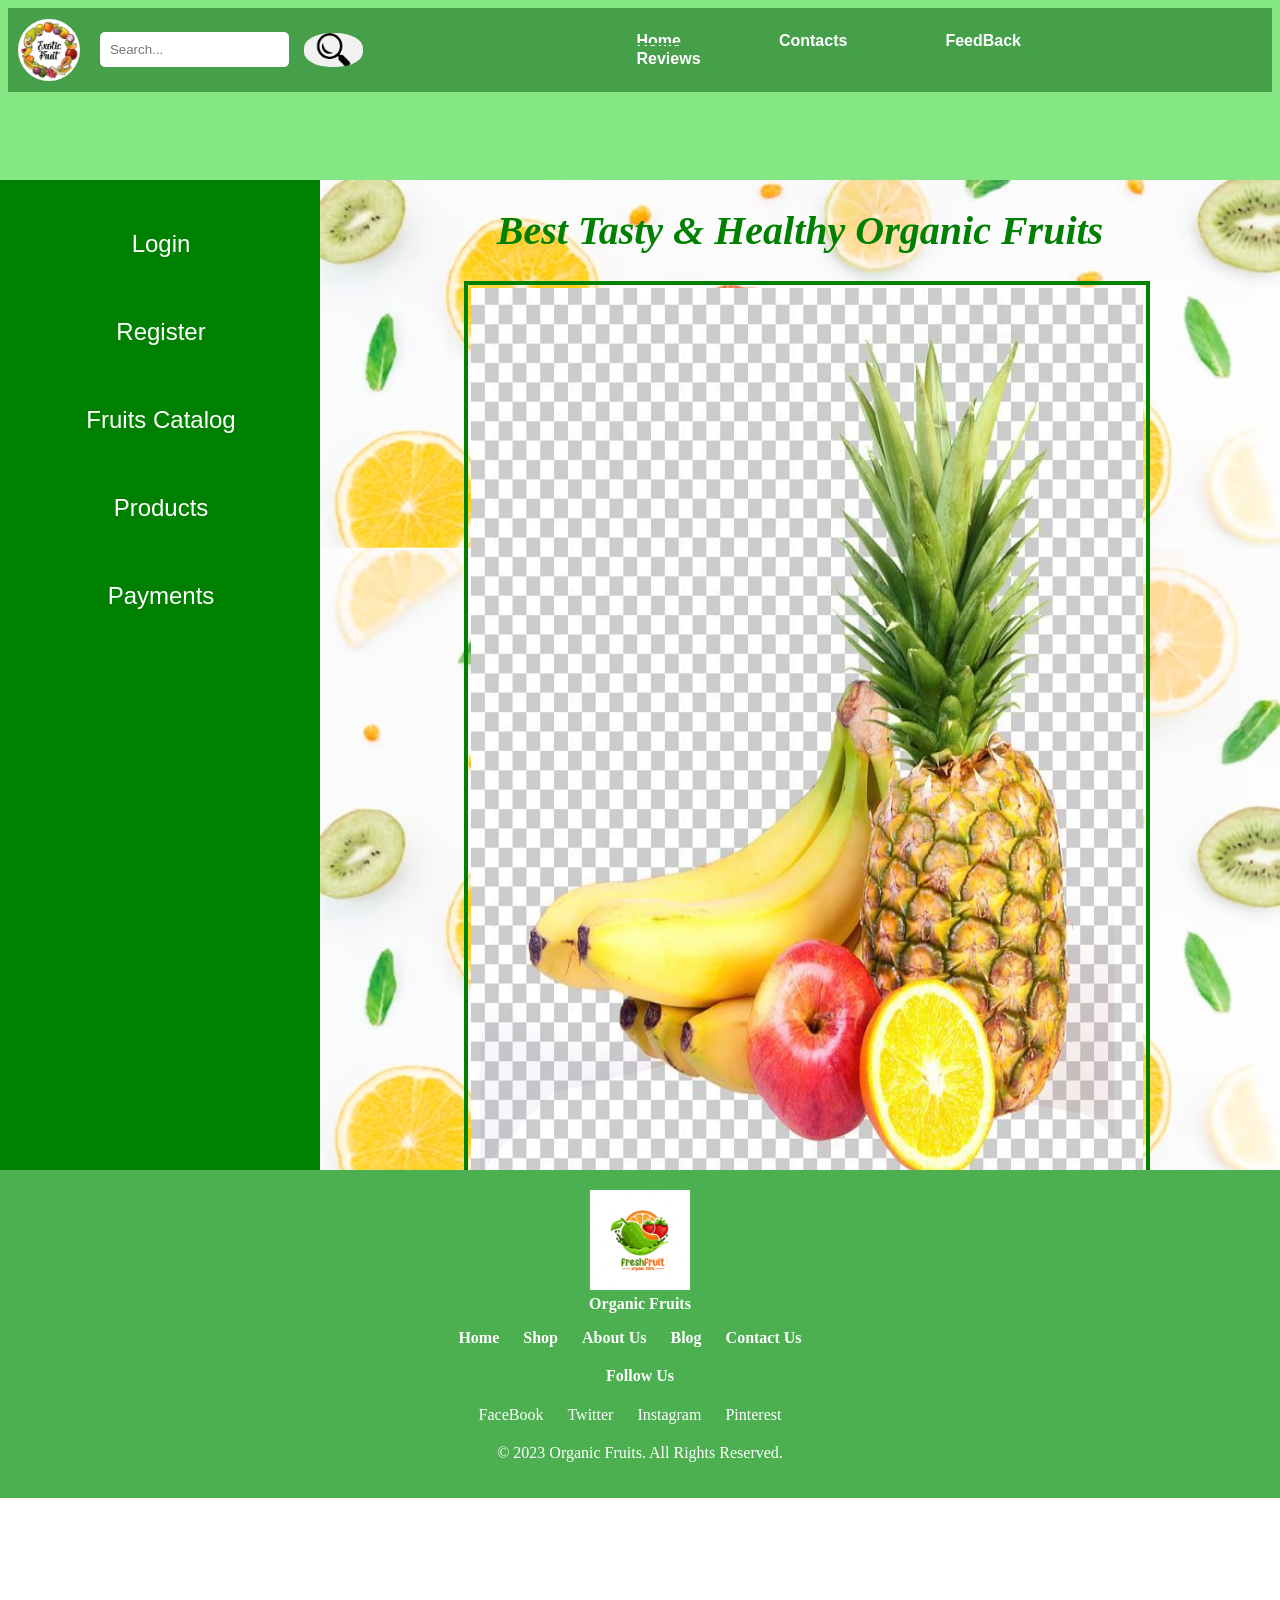
<file: Ex9/index.html>
<!DOCTYPE html>
<html lang="en">
<head>
    <title>Document</title>
    <style>
        body {
            margin: 0;
            padding: 0;
            overflow-y: scroll;
            margin-bottom: 0%;
        }

        .header-container {
            position: fixed;
            top: 0;
            left: 0;
            width: 100%;
            height: 20%; 
            background-color: rgb(132, 231, 132);
            z-index: 1000; 
        }

        .menu-container {
            position: absolute;
            top: 20%; 
            left: 0;
            width: 25%;
            bottom: 0;
            height: 130%;
            background-color: lightblue;
        }

        .content-container {
            position: absolute;
            top: 20%;
            left: 25%;
            width: 75%;
            height: 130%;
            background-color: lightgreen;
            overflow-y: hidden;
        }

        .footer-container {
            position: absolute;
            z-index: 1000;
            top:130%;
            width:100%;
            height: 55%; 
            padding: -1px;;
        }

        iframe {
            border: none;
            width: 100%;
            height: 100%;
        }
    </style>
</head>
<body>
    <!-- Header container -->
    <div class="header-container">
        <iframe src="top.html" name="header" height="100%" width="100%"></iframe>
    </div>

    <!-- Menu container -->
    <div class="menu-container">
        <iframe src="left.html" name="menu" width="100%" height="100%"></iframe>
    </div>

    <!-- Content container -->
    <div class="content-container">
        <iframe src="home_1.html" name="contents" width="100%" height="100%"></iframe>
    </div>

    <!-- Footer container -->
    <div class="footer-container">
        <iframe src="footer.html" name="footer" width="100%" height="100%"></iframe>
    </div>
</body>
</html>
</file>
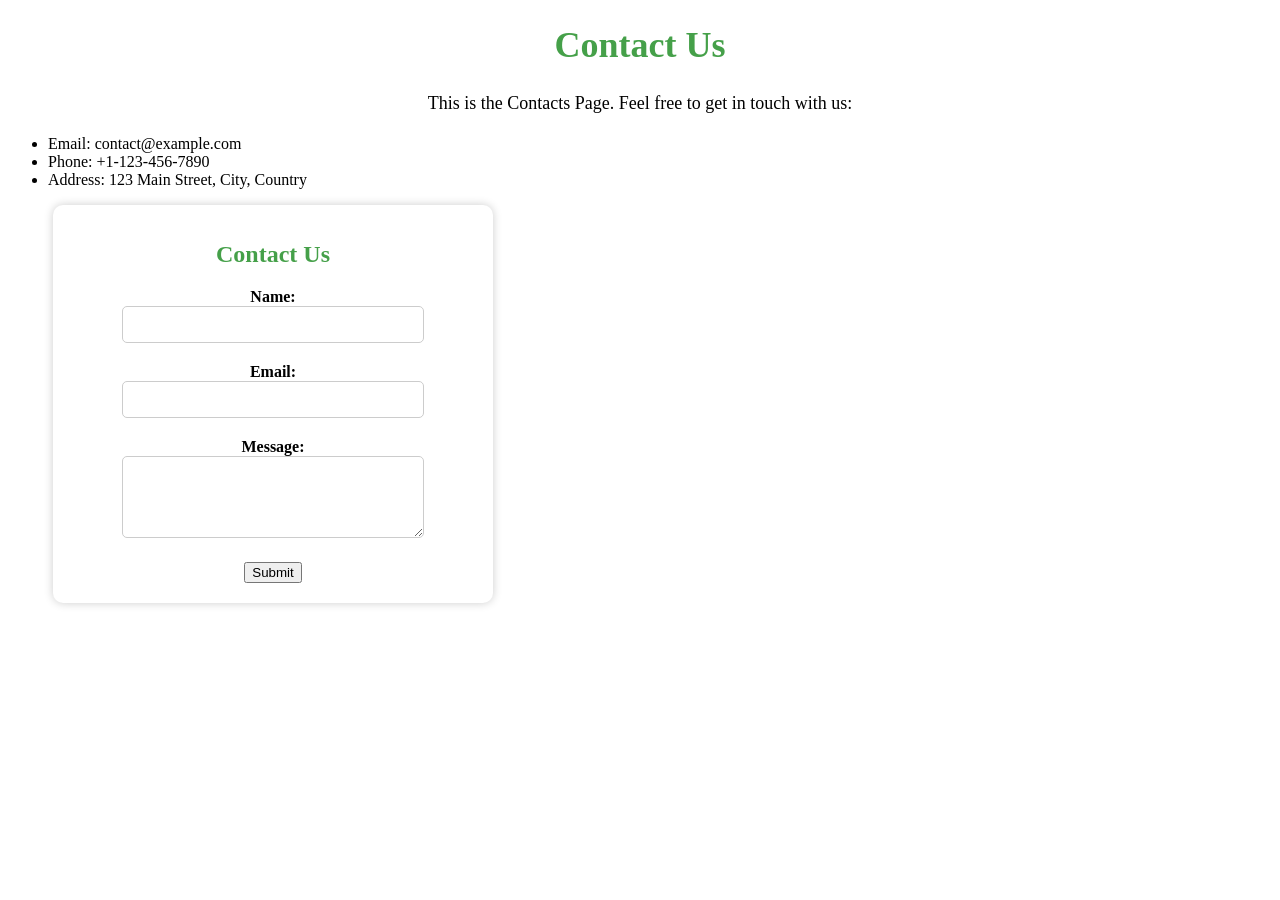
<file: Ex9/contacts.html>
<!DOCTYPE html>
<html lang="en">
<head>
    <meta charset="UTF-8">
    <meta name="viewport" content="width=device-width, initial-scale=1.0">
    <title>Contacts Page</title>
    <style>
        /* Style the heading */
        h1 {
            color: #45a049; /* Text color */
            font-size: 36px; /* Font size */
            text-align: center;
        }

        /* Style the paragraph */
        p {
            font-size: 18px; /* Font size */
            line-height: 1.5; /* Line height for readability */
            text-align: center;
        }

        /* Add animation to the paragraph */
        p {
            animation-name: text-fade;
            animation-duration: 2s;
            animation-timing-function: ease-in-out;
            animation-iteration-count: infinite;
        }

        /* Define the animation keyframes */
        @keyframes text-fade {
            0% {
                opacity: 0.2;
            }
            50% {
                opacity: 1;
            }
            100% {
                opacity: 0.2;
            }
        }
       
        .contact-container {
            background-color: #fff;
            border-radius: 10px;
            box-shadow: 0px 0px 10px rgba(0, 0, 0, 0.2);
            padding: 20px;
            max-width: 400px;
            width: 50%;
            animation: slide-up 0.5s ease;
            text-align: center;
            margin-left: 45px;
        }
        .contact-header {
            text-align: center;
            margin-bottom: 20px;
        }

        .contact-header h1 {
            font-size: 24px;
            margin-bottom: 10px;
        }

        @keyframes slide-up {
            0% {
                transform: translateY(100px);
                opacity: 0;
            }
            100% {
                transform: translateY(0);
                opacity: 1;
            }
        }

      
        .form-group {
            margin-bottom: 20px;
        }

        label {
            display: block;
            font-weight: bold;
        }

        input[type="text"],
        input[type="email"],
        textarea {
            width: 70%;
            padding: 10px;
            border: 1px solid #ccc;
            border-radius: 5px;
        }
    </style>
     <script>
    function validate(){
        const contactForm = document.getElementById("contactform");
        const name = document.getElementById("name").value;
        const email = document.getElementById("email").value;
        const message = document.getElementById("message").value;
        if(name=="" || email==""|| message==""){
            alert("Please fill in all the fields");
        }
        else{
    //     alert("Thank you for contacting us!");
    //  // Clear the form
    //     contactForm.reset();
        }
    }
    </script>
</head>
<body>
    <h1>Contact Us</h1>
    <p>This is the Contacts Page. Feel free to get in touch with us:</p>
    <ul>
        <li>Email: contact@example.com</li>
        <li>Phone: +1-123-456-7890</li>
        <li>Address: 123 Main Street, City, Country</li>
    </ul>
    <div class="contact-container">
        <div class="contact-header">
            <h1>Contact Us</h1>
        </div>
        <form id="contactForm" onsubmit="validate()" method="get" action="cookie1">
            <div class="form-group">
                <label for="name">Name:</label>
                <input type="text" id="name" name="name" required>
            </div>
            <div class="form-group">
                <label for="email">Email:</label>
                <input type="email" id="email" name="email" required>
            </div>
            <div class="form-group">
                <label for="message">Message:</label>
                <textarea id="message" name="message" rows="4" required></textarea>
            </div>
            <button type="submit" class="btn-submit">Submit</button>
        </form>
        
    </div>
</body>
</html>
</file>
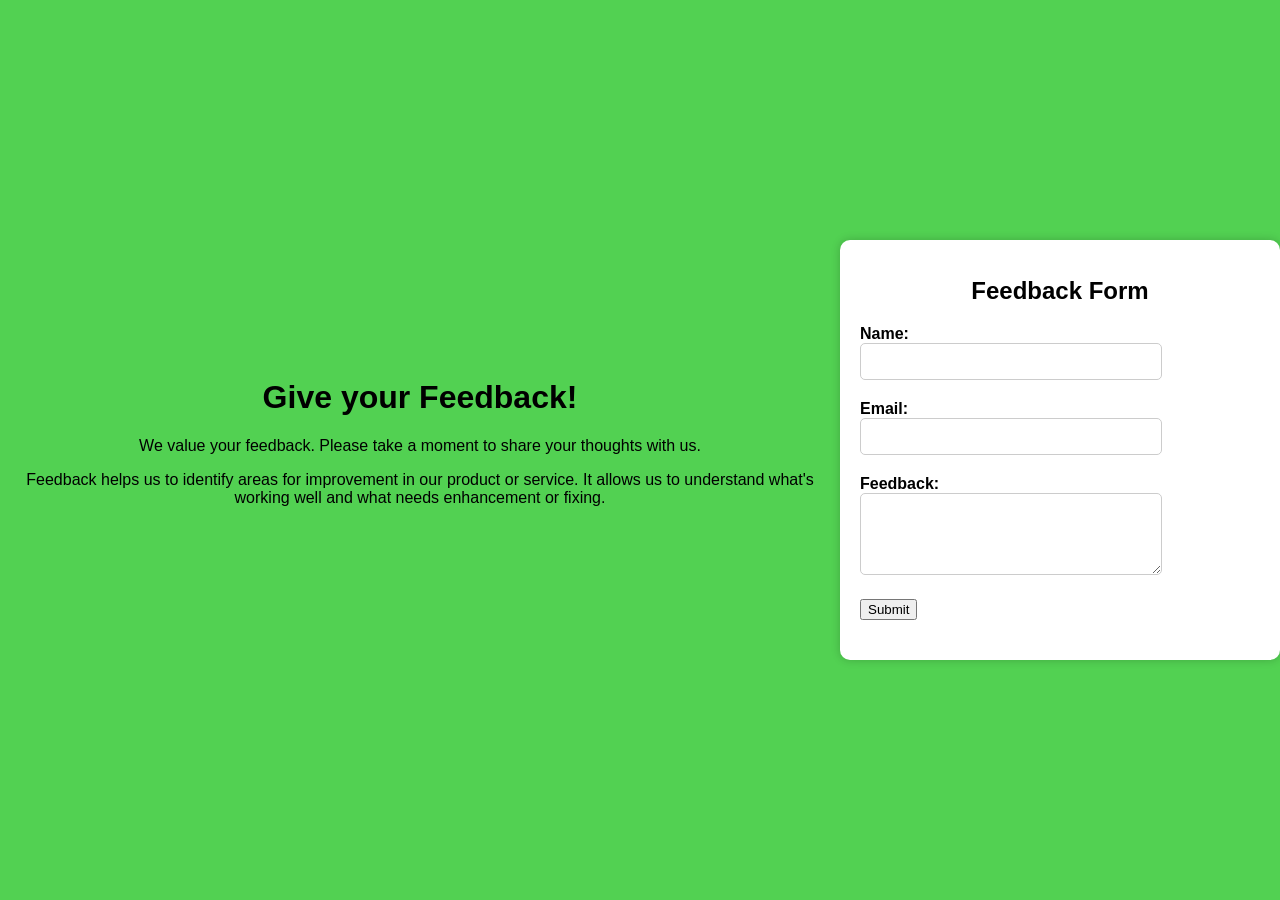
<file: Ex9/feedback.html>
<!DOCTYPE html>
<html lang="en">
<head>
    <meta charset="UTF-8">
    <meta name="viewport" content="width=device-width, initial-scale=1.0">
    <title>Feedback Form</title>
    <style>
        /* Styling for the feedback form container */
        body {
            background-color:rgb(82, 209, 82);
            font-family: Arial, sans-serif;
            display: flex;
            align-items: center;
            justify-content: center;
            height: 100vh;
            margin: 0;
        }

        .feedback-container {
            background-color: #fff;
            border-radius: 10px;
            box-shadow: 0px 0px 10px rgba(0, 0, 0, 0.2);
            padding: 20px;
            max-width: 400px;
            width: 50%;
            animation: slide-up 0.5s ease;
        }

        @keyframes slide-up {
            0% {
                transform: translateY(100px);
                opacity: 0;
            }
            100% {
                transform: translateY(0);
                opacity: 1;
            }
        }

        /* Styling for the header */
        .feedback-header {
            text-align: center;
            margin-bottom: 20px;
        }

        .feedback-header h1 {
            font-size: 24px;
            margin-bottom: 10px;
        }

        /* Styling for the paragraph */
        .feedback-description {
            text-align: center;
            margin-bottom: 20px;
            font-family:'Segoe UI', Tahoma, Geneva, Verdana, sans-serif;
        }

        /* Styling for the form elements */
        .form-group {
            margin-bottom: 20px;
        }

        label {
            display: block;
            font-weight: bold;
        }

        input[type="text"],
        input[type="email"],
        textarea {
            width: 70%;
            padding: 10px;
            border: 1px solid #ccc;
            border-radius: 5px;
        }

        #confirmation-message {
            background-color: #4CAF50;
            color: #fff;
            border-radius: 5px;
            padding: 10px;
            text-align: center;
            display: none;
            margin-top: 20px;
        }
        .feedback-description p {
            opacity: 0; 
            animation: fade-in 1s ease-in-out forwards; 
        }

        @keyframes fade-in {
            0% {
                opacity: 0;
            }
            100% {
                opacity: 1;
            }
        }
    </style>
</head>
<body>
    <div class="feedback-description">
        <h1>Give your Feedback!</h1>
        <p>We value your feedback. Please take a moment to share your thoughts with us.</p>
        <p>Feedback helps us to identify areas for improvement in our product or service. It allows us to understand what's working well and what needs enhancement or fixing.</p>
    </div>
    <div class="feedback-container">
        <div class="feedback-header">
            <h1>Feedback Form</h1>
        </div>
        
        <form id="feedback-form">
            <div class="form-group">
                <label for="name">Name:</label>
                <input type="text" id="name" name="name" required>
            </div>

            <div class="form-group">
                <label for="email">Email:</label>
                <input type="email" id="email" name="email" required>
            </div>

            <div class="form-group">
                <label for="feedback">Feedback:</label>
                <textarea id="feedback" name="feedback" rows="4" required></textarea>
            </div>

            <div class="form-group">
                <button type="submit">Submit</button>
            </div>
        </form>

        <div id="confirmation-message">
            <p>Thank you for your feedback! We appreciate your input.</p>
        </div>
    </div>

    <script>
        const feedbackForm = document.getElementById("feedback-form");
        const confirmationMessage = document.getElementById("confirmation-message");

        feedbackForm.addEventListener("submit", function(event) {
            event.preventDefault(); // Prevent the default form submission

           
            const name = document.getElementById("name").value;
            const email = document.getElementById("email").value;
            const userFeedback = document.getElementById("feedback").value;
          
            confirmationMessage.style.display = "block";
            feedbackForm.style.display = "none";
        });
    </script>
</body>
</html>
</file>
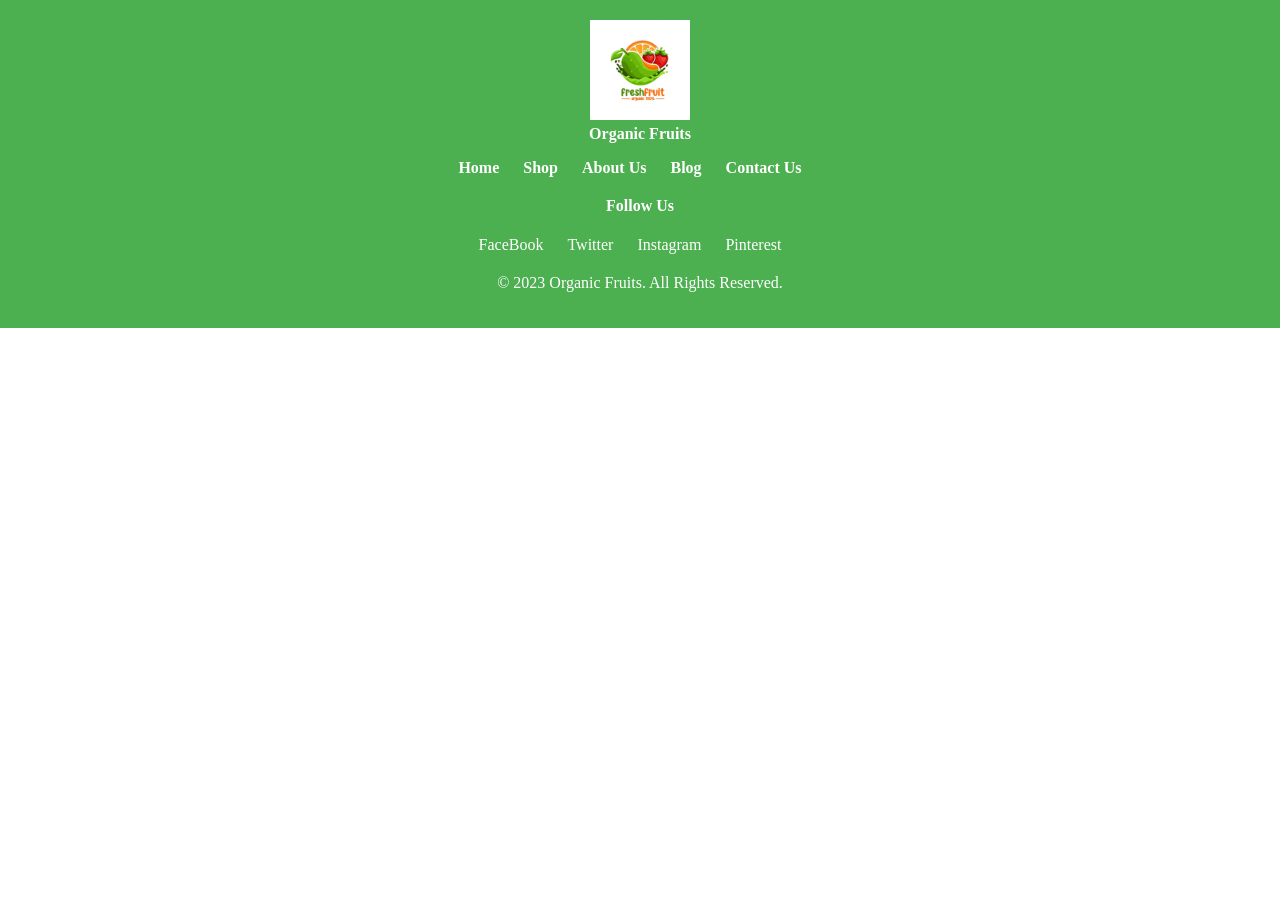
<file: Ex9/footer.html>
<style>
       body {
            margin: 0;
            padding: 0;
            /* overflow-y: scroll; */
            /* margin-bottom: 0%; */
       } 
.organic-footer {
  background-color: #4CAF50; 
  color: #fff;
  padding: 20px 0; 
  margin:0;
}

.container {
  text-align: center;
}


.footer-logo img {
  max-width: 100px; 
}

.footer-logo p {
  margin-top: 5px; 
  font-weight: bold; 
}


.footer-links ul {
  list-style-type: none; 
  padding: 0;
}

.footer-links li {
  display: inline-block; 
  margin-right: 20px; 
}

.footer-links a {
  text-decoration: none; 
  color: #fff;
  font-weight: bold;
  transition: color 0.3s; 
}

.footer-links a:hover {
  color: #ccc;
}

.footer-social h4 {
  margin-top: 20px; 
}

.footer-social ul {
  list-style-type: none; 
  padding: 0; 
}

.footer-social li {
  display: inline-block; 
  margin-right: 20px; 
}

.footer-social a {
  text-decoration: none; 
  color: #fff;
  font-size: 20px; 
}


.footer-bottom {
  margin-top: 20px; 
}
    </style>

<body>
        <footer class="organic-footer">
            <div class="container">
              <div class="footer-content">
                <div class="footer-logo">
                  <img src="fruits_logo.avif" alt="Organic Fruits" />
                  <p>Organic Fruits</p>
                </div>
                <div class="footer-links">
                  <ul>
                    <li><a href="#">Home</a></li>
                    <li><a href="#">Shop</a></li>
                    <li><a href="#">About Us</a></li>
                    <li><a href="#">Blog</a></li>
                    <li><a href="#">Contact Us</a></li>
                  </ul>
                </div>
                <div class="footer-social">
                  <h4>Follow Us</h4>
                  <ul>
                    <li><a href="#"><i class="fab fa-facebook"></i></a>FaceBook</li>
                    <li><a href="#"><i class="fab fa-twitter"></i></a>Twitter</li>
                    <li><a href="#"><i class="fab fa-instagram"></i></a>Instagram</li>
                    <li><a href="#"><i class="fab fa-pinterest"></i></a>Pinterest</li>
                  </ul>
                </div>
              </div>
              <div class="footer-bottom">
                <p>&copy; 2023 Organic Fruits. All Rights Reserved.</p>
              </div>
            </div>
          </footer>
</body>
</file>
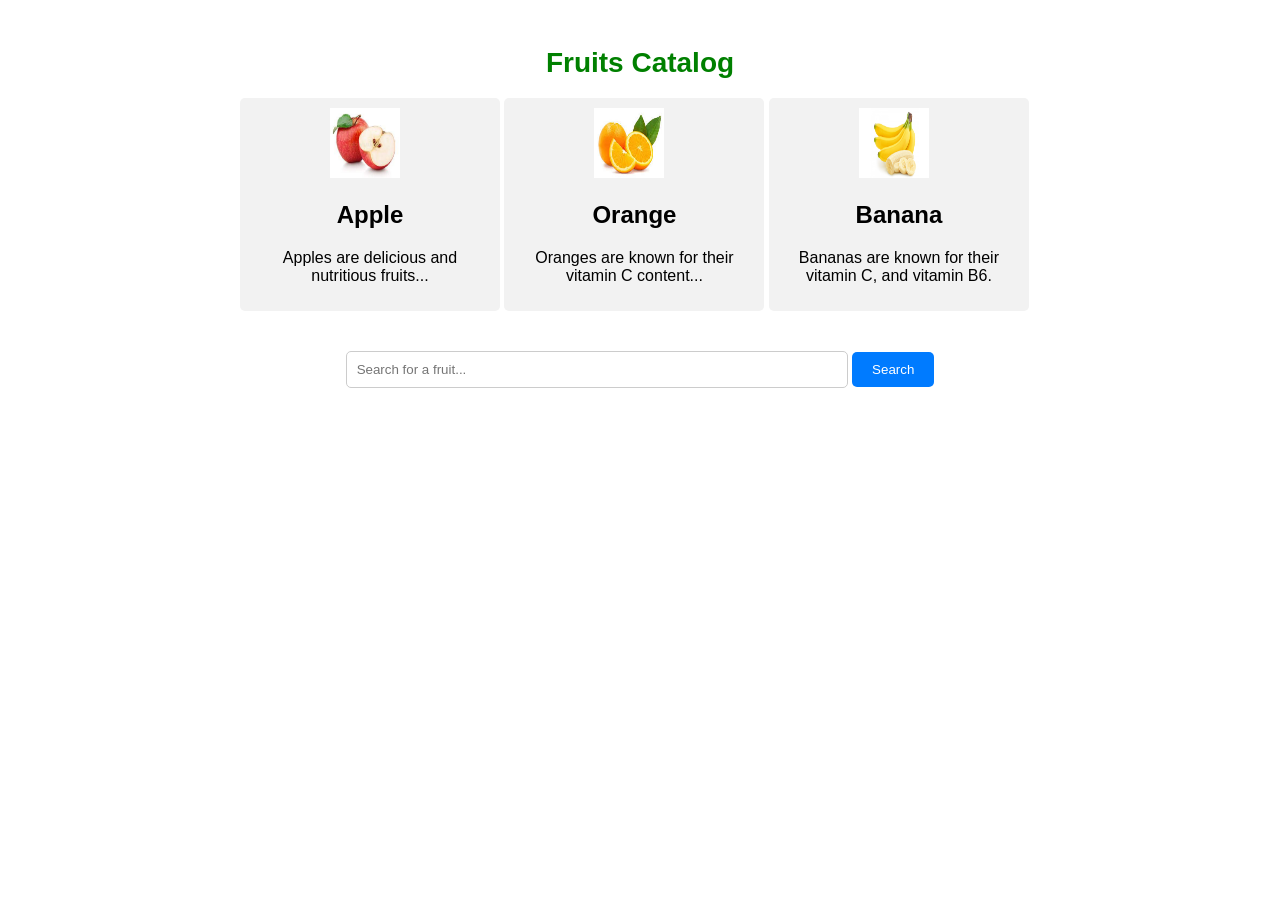
<file: Ex9/fruits_catalog.html>
<!DOCTYPE html>
<html lang="en">
<head>
    <meta charset="UTF-8">
    <meta name="viewport" content="width=device-width, initial-scale=1.0">
    <title>Fruits Catalog</title>
    <style>

        body {
            font-family:'Segoe UI', Tahoma, Geneva, Verdana, sans-serif;
        }

        .container {
            max-width: 800px;
            margin: 0 auto;
            padding: 20px;
        }

        h1 {
            text-align: center;
            font-size: 28px;
            color:green;
            transition: color 0.3s ease;
            font-family:'Segoe UI', Tahoma, Geneva, Verdana, sans-serif;
        }

        .fruit {
            display:inline-block;
            width: 30%;
            height: 30%;
            margin-bottom: 20px;
            padding: 10px;
            background-color: #f2f2f2;
            font-family: 'Segoe UI', Tahoma, Geneva, Verdana, sans-serif;
            border-radius: 5px;
            transition: background-color 0.3s ease, transform 0.3s ease;
            text-align: center;
        }

        .fruit:hover {
            background-color: #ddd;
            transform: scale(1.05);
        }

        .fruit img {
            width: 70px;
            height: 70px;
            margin-right: 10px;
            transition: transform 0.3s ease;
        }

        .fruit:hover img {
            transform: scale(1.1);
        }

        .fruit-details {
            flex: 1;
        }

        .search-form {
            text-align: center;
            margin-top: 20px;
        }

        input[type="text"] {
            width: 60%;
            padding: 10px;
            border: 1px solid #ccc;
            border-radius: 5px;
            transition: border-color 0.3s ease;
        }

        input[type="text"]:focus {
            border-color: #007bff;
        }

        button {
            background-color: #007bff;
            color: white;
            padding: 10px 20px;
            border: none;
            border-radius: 5px;
            cursor: pointer;
            transition: background-color 0.3s ease;
        }

        button:hover {
            background-color: #0056b3;
        }
    </style>
</head>
<body>
    <div class="container">
        <h1>Fruits Catalog</h1>

        <div class="fruit">
            <img src="apple.jpg" alt="Apple">
            <div class="fruit-details">
                <h2>Apple</h2>
                <p>Apples are delicious and nutritious fruits...</p>
            </div>
        </div>

        <div class="fruit">
            <img src="orange.jpg" alt="Orange">
            <div class="fruit-details">
                <h2>Orange</h2>
                <p>Oranges are known for their vitamin C content...</p>
            </div>
        </div>

        <div class="fruit">
            <img src="banana.jpg" alt="Banana">
            <div class="fruit-details">
                <h2>Banana</h2>
                <p>Bananas are known for their vitamin C, and vitamin B6.</p>
            </div>
        </div>
        
        <div class="search-form">
            <form id="searchForm">
                <input type="text" id="searchInput" placeholder="Search for a fruit...">
                <button type="submit">Search</button>
            </form>
        </div>

        <div id="searchResults">
       
        </div>
    </div>

    <script>
        const fruits = [
            { name: "Apple", description: "Apples are delicious and nutritious fruits..." },
            { name: "Orange", description: "Oranges are known for their vitamin C content..." },
            { name: "Banana", description: "Bananas are known for their vitamin C, and vitamin B6." },
        ];

        const searchForm = document.getElementById("searchForm");
        const searchInput = document.getElementById("searchInput");
        const searchResults = document.getElementById("searchResults");

        searchForm.addEventListener("submit", function (e) {
            e.preventDefault();

            const searchTerm = searchInput.value.toLowerCase();
            const results = fruits.filter(fruit => fruit.name.toLowerCase().includes(searchTerm));

            displaySearchResults(results);
        });

        function displaySearchResults(results) {
            searchResults.innerHTML = "";

            if (results.length === 0) {
                searchResults.innerHTML = "<p>No results found.</p>";
                return;
            }

            results.forEach(result => {
                const resultElement = document.createElement("div");
                resultElement.classList.add("fruit");
                resultElement.innerHTML = `
                    <img src="${result.name.toLowerCase()}.jpg" alt="${result.name}">
                    <div class="fruit-details">
                        <h2>${result.name}</h2>
                        <p>${result.description}</p>
                    </div>
                `;
                searchResults.appendChild(resultElement);
            });
        }
    </script>
</body>
</html>
</file>
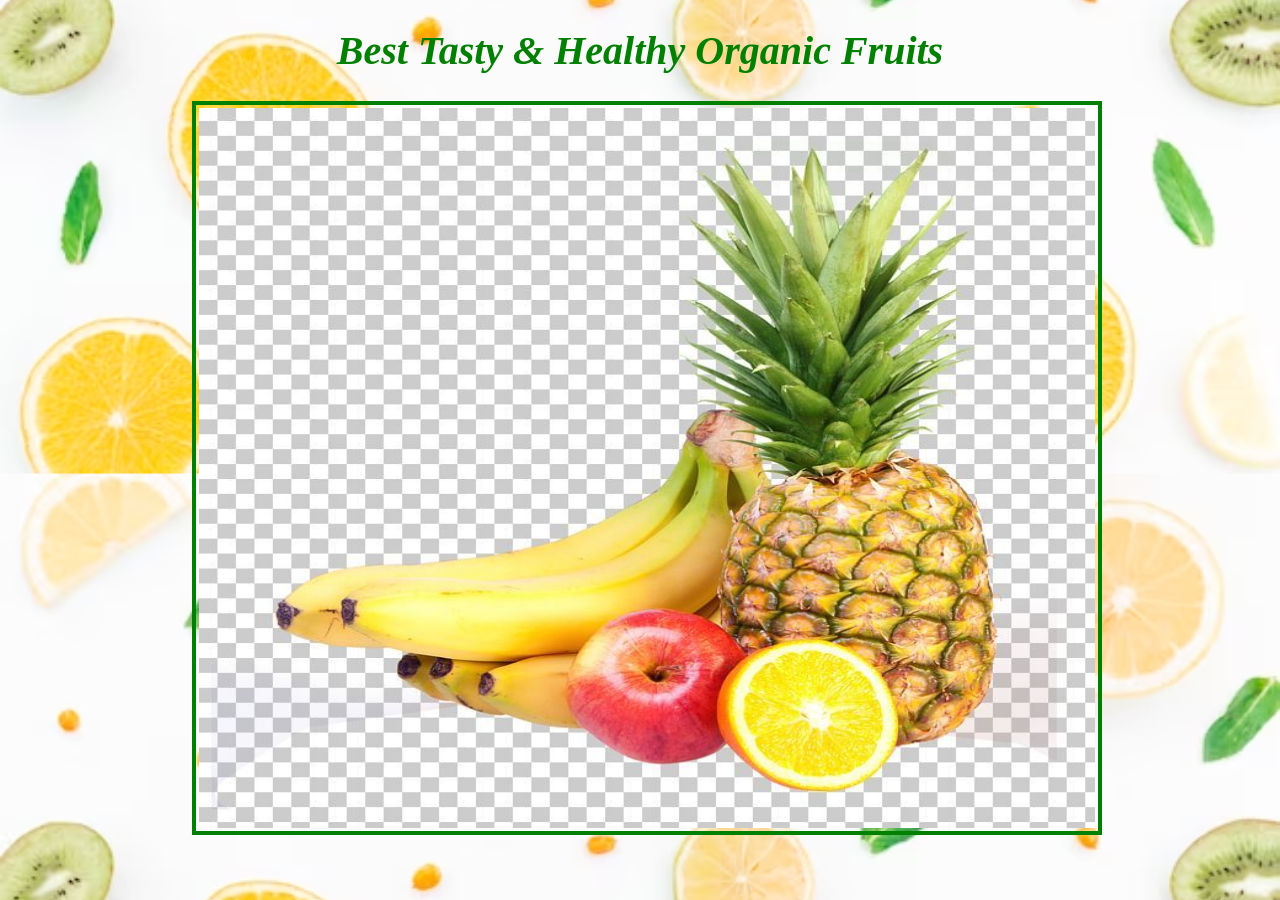
<file: Ex9/home_1.html>
<!DOCTYPE html>
<html lang="en">
<head>
    <meta charset="UTF-8">
    <meta name="viewport" content="width=device-width, initial-scale=1.0">
    <title>Document</title>
    <!-- External css -->
    <link rel="stylesheet" type="text/css" href="page2.css" >
    <style>
      /* Embedded css */
      h1{
        text-align: center;
        font-size:40px;
        font-style:italic;
        color:green;
        
      }
      img {
        margin-bottom: 4%;
        margin-top: 0px;
      }
     
      
      
    </style>
</head>
<!-- Inline css  -->
<body style=" background-image:url(background_image.avif);background-size: cover; background-position: center;width:auto;
height: 50%;
margin: 0;
padding: 0;">
    <h1>Best Tasty & Healthy Organic Fruits</h1>
    <img src="fruits.jpg" usemap="#FruitImage"  alt="FruitsPicture">
    <map name="FruitImage">
        <area shape="circle" coords="505,610,100 " href="https://www.orange.com/en" target="_blank">
        </area>
        <area shape="circle" coords="370,569,70 " href="https://www.medicalnewstoday.com/articles/267290" target="_blank">
        </area>
        <area shape="poly" coords="255,455,70,500,97,502,150,520,177,579,290,604,312,517,406,474,424,334,408,317,330,424 " href="https://www.medicalnewstoday.com/articles/271157" target="_blank">
        </area>
        <area shape="poly" coords="432,516,527,529,602,623,638,576,631,417,599,372,597,196,601,98,569,45,496,46,409,113,406,200,450,304,483,367" href="https://www.healthline.com/nutrition/benefits-of-pineapple" target="_blank">
        </area>
    </map>   
</body>
</html>
</file>
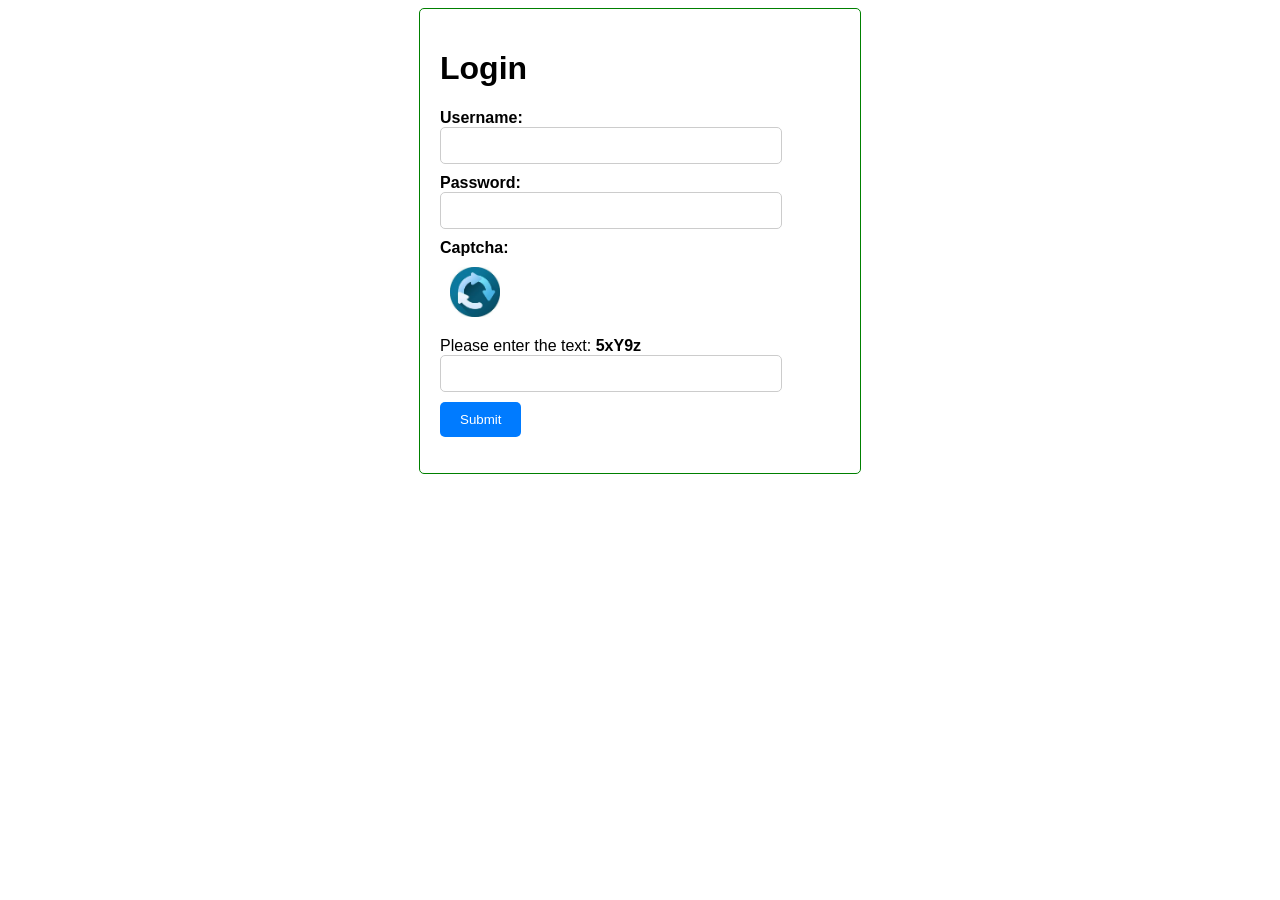
<file: Ex9/login.html>
<!DOCTYPE html>
<html lang="en">
<head>
    <meta charset="UTF-8">
    <meta name="viewport" content="width=device-width, initial-scale=1.0">
    <title>Login Page</title>
    <style>
        /* Add your CSS styling here */
        body {
            font-family:'Segoe UI', Tahoma, Geneva, Verdana, sans-serif;
        }

        .container {
            max-width: 400px;
            margin: 0 auto;
            padding: 20px;
            border: 1px solid green;
            border-radius: 5px;
        }

        label {
            font-weight: bold;
        }

        input[type="text"],
        input[type="password"],
        input[type="text"][name="captcha"] {
            width: 80%;
            padding: 10px;
            margin-bottom: 10px;
            border: 1px solid #ccc;
            border-radius: 5px;
        }

        button {
            background-color: #007bff;
            color: #fff;
            padding: 10px 20px;
            border: none;
            border-radius: 5px;
            cursor: pointer;
        }

        #error-message {
            color: red;
        }
        .captcha-image {
            display: block;
            width:50px;
            height: auto;
            margin-bottom: 10px;
            padding: 10px;
        }

    </style>
</head>
<body>
    <div class="container">
        <h1>Login</h1>
        <form id="login-form" action="session"  onsubmit="validateLogin()" method ="GET" >
            <div class="form-group">
                <label for="username">Username:</label>
                <input type="text" id="username" name="username" required>
            </div>

            <div class="form-group">
                <label for="password">Password:</label>
                <input type="password" id="password" name="password" required>
            </div>

            <!-- Simple CAPTCHA -->
            <div class="form-group">
                <label for="captcha">Captcha:</label>
                <img src="captcha.jpg" alt="CAPTCHA Logo" class="captcha-image">
                <span id="captcha-text">Please enter the text: <strong>5xY9z</strong></span>
                <input type="text" id="captcha" name="captcha" required>
            </div>

            <button type ="submit">Submit</button>
            <p id="error-message"></p>
        </form>
    </div>

    <script>
        function validateLogin() {
            const username = document.getElementById("username").value;
            const password = document.getElementById("password").value;
            const captcha = document.getElementById("captcha").value;
            const errorMessage = document.getElementById("error-message");
            const expectedCaptcha = "5xY9z"; 

            // Basic validation: Check if the fields are not empty
            if (username.trim() === "" || password.trim() === "" || captcha.trim() === "") {
                alert( "All fields are required.");
                event.preventDefault();

            } else if (captcha !== expectedCaptcha) {
                alert("Invalid CAPTCHA. Please try again.");
                event.preventDefault();
            } else {
                    alert("Logged in Successfully!");
                } 
            }
    </script>
</body>
</html>
</file>
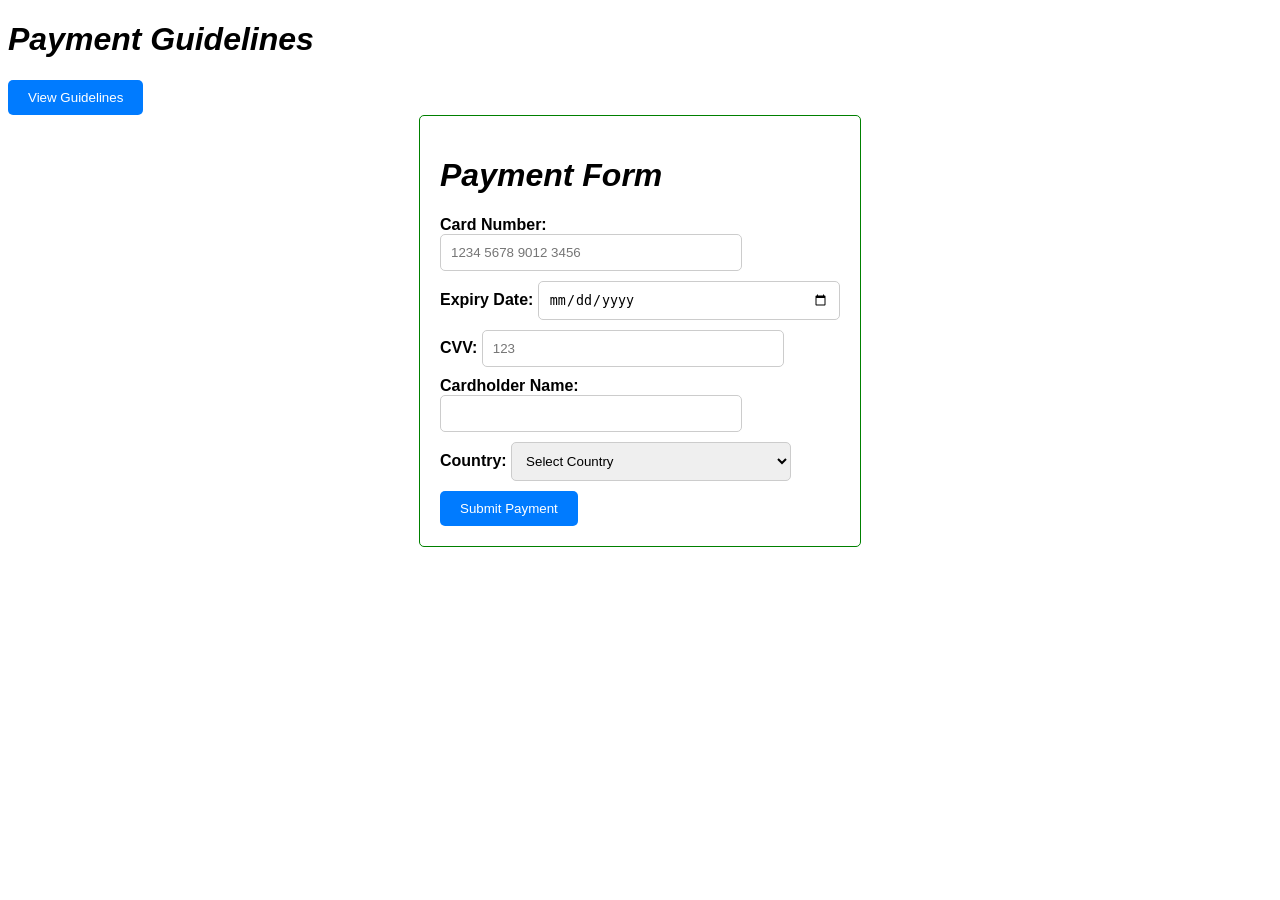
<file: Ex9/payment.html>
<!DOCTYPE html>
<html lang="en">
<head>
    <meta charset="UTF-8">
    <meta name="viewport" content="width=device-width, initial-scale=1.0">
    <title>Payment Page</title>
    <style>
        
        body {
            font-family: Arial, sans-serif;
        }

        .container {
            max-width: 400px;
            margin: 0 auto;
            padding: 20px;
            border: 1px solid green;
            border-radius: 5px;
        }

        label {
            font-weight: bold;
        }

        input[type="text"],
        input[type="number"],
        input[type="date"],
        select {
            width: 70%;
            padding: 10px;
            margin-bottom: 10px;
            border: 1px solid #ccc;
            border-radius: 5px;
        }

        button {
            background-color: #007bff;
            color: #fff;
            padding: 10px 20px;
            border: none;
            border-radius: 5px;
            cursor: pointer;
        }
        .modal {
            display: none;
            position: fixed;
            top: 0;
            left: 0;
            width: 100%;
            height: 100%;
            background-color: rgba(0, 0, 0, 0.7);
            z-index: 1;
        }

        .modal-content {
            background-color: #fff;
            margin: 15% auto;
            padding: 20px;
            width: 70%;
            box-shadow: 0 4px 8px 0 rgba(0, 0, 0, 0.2);
            text-align: left;
        }
        .guidelines {
            font-size: 16px;
            line-height: 1.5;
        }

        /* Styling for the close button */
        .close {
            display: inline-block;
            margin-top: 10px;
            padding: 10px 20px;
            background-color: #007bff;
            color: #fff;
            border: none;
            border-radius: 5px;
            cursor: pointer;
        }
        .animated-h1 {
            animation-name: fadeIn;
            animation-duration:5s;
            animation-fill-mode: forwards;
            opacity: 0;
            font-family: 'Segoe UI', Tahoma, Geneva, Verdana, sans-serif;
        }
        @keyframes fadeIn {
            from {
                opacity: 0;
            }
            to {
                opacity: 1;
            }
        }
        
    </style>
</head>
<body>
    <h1 class="animated-h1"><i>Payment Guidelines</i></h1>
    <button onclick="openModal()">View Guidelines</button>
    <div class="modal" id="guidelinesModal">
        <div class="modal-content">
            <h2>Payment Guidelines</h2>
            <div class="guidelines">
                <p>1. Please review your order details carefully before proceeding with payment.</p>
                <p>2. Ensure that your payment information is accurate and up to date.</p>
                <p>3. We accept the following payment methods: Credit/Debit Cards, PayPal, and more.</p>
                <p>4. Your payment is secure, and your data is protected with industry-standard encryption.</p>
                <p>5. If you encounter any issues during payment, contact our customer support for assistance.</p>
            </div>
            <button class="close" onclick="closeModal()">Close</button>
        </div>
    </div>
    <div class="container">
        <h1><i>Payment Form</i></h1>
        <form id="payment-form">
            <div class="form-group">
                <label for="cardNumber">Card Number:</label>
                <input type="text" id="cardNumber" name="cardNumber" placeholder="1234 5678 9012 3456" required>
            </div>

            <div class="form-group">
                <label for="expiryDate">Expiry Date:</label>
                <input type="date" id="expiryDate" name="expiryDate" required>
            </div>

            <div class="form-group">
                <label for="cvv">CVV:</label>
                <input type="number" id="cvv" name="cvv" placeholder="123" required>
            </div>

            <div class="form-group">
                <label for="cardholderName">Cardholder Name:</label>
                <input type="text" id="cardholderName" name="cardholderName" required>
            </div>

            <div class="form-group">
                <label for="country">Country:</label>
                <select id="country" name="country" required>
                    <option value="">Select Country</option>
                    <option value="canada">Canada</option>
                    <option value="India">India</option>
                    <option value="uk">UK</option>
                    <option value="usa">USA</option>
                </select>
            </div>

            <button type="button" onclick="validatePayment()">Submit Payment</button>
        </form>
    </div>

    <script>
        function validatePayment() {
            // Basic client-side validation
            const cardNumber = document.getElementById("cardNumber").value;
            const expiryDate = document.getElementById("expiryDate").value;
            const cvv = document.getElementById("cvv").value;
            const cardholderName = document.getElementById("cardholderName").value;
            const country = document.getElementById("country").value;

            if (cardNumber.trim() === "" || expiryDate.trim() === "" || cvv.trim() === "" || cardholderName.trim() === "" || country === "") {
                alert("Please fill in all fields.");
            } else {
                alert("Payment successful!");
                document.getElementById("payment-form").reset();            }
        }
        function openModal() {
            document.getElementById("guidelinesModal").style.display = "block";
        }

        function closeModal() {
            document.getElementById("guidelinesModal").style.display = "none";
        }
    </script>
</body>
</html>
</file>
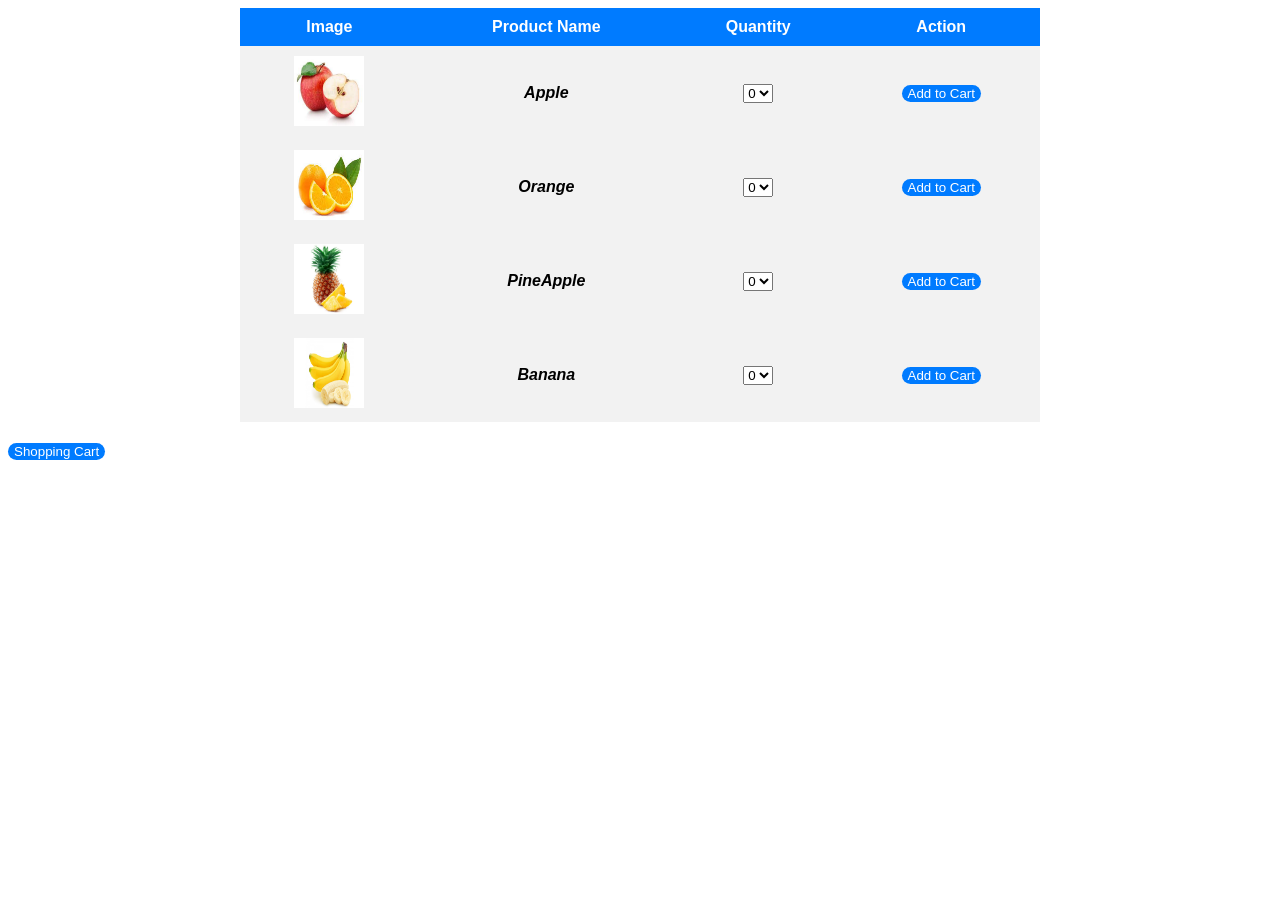
<file: Ex9/products.html>
<!DOCTYPE html>
<html lang="en">
<head>
    <meta charset="UTF-8">
    <meta name="viewport" content="width=device-width, initial-scale=1.0">
    <title>Organic Fruits Store</title>
    <style>
        
        body {
            font-family: Arial, sans-serif;
        }

        table.container {
            max-width: 800px;
            margin: 0 auto;
            padding: 20px;
            border-collapse: collapse;
            width: 100%;
        }

        th, td {
            padding: 10px;
            text-align: center;
        }

        th {
            background-color: #007bff;
            color: white;
        }

        tr {
            background-color: #f2f2f2;
        }

        .product img {
            width: 70px;
            height: 70px;
            transition: transform 0.3s;
        }

        /* Add a scale effect on hover */
        .product:hover img {
            transform: scale(1.1);
           
        }

        button {
            background-color: #007bff;
            color: #fff;
            border: none;
            border-radius: 14px;
            cursor: pointer;

        }

        #cart {
            margin-top: 20px;
            width:300px;
            height:100%;
        }

        #error-message {
            color: red;
        }

        /* Add a transition for cart item addition */
        .cart-item {
            opacity: 0;
            transform: translateX(-20px);
            transition: opacity 0.3s ease, transform 0.3s ease;
        }

        .cart-item.added {
            opacity: 1;
            transform: translateX(0);
        }
        h2 {
            opacity: 0;
            animation: fadeIn 1s ease forwards;
            font-family: 'Segoe UI', Tahoma, Geneva, Verdana, sans-serif;
        }

        @keyframes fadeIn {
            0% {
                opacity: 0;
            }
            100% {
                opacity: 1;
            }
        }
    </style>
</head>
<body>
    <table class="container">
        <tr>
            <th>Image</th>
            <th>Product Name</th>
            <th>Quantity</th>
            <th>Action</th>
        </tr>
        <tr class="product">
            <td><img src="apple.jpg" alt="Apple"></td>
            <td><i><strong>Apple</strong></i></td>
            <td>
                <select id="apple-quantity">
                    <option value="0">0</option>
                    <option value="1">1</option>
                    <option value="2">2</option>
                    <option value="3">3</option>
                </select>
            </td>
            <td><button onclick="addToCart('Apple', 'apple-quantity')">Add to Cart</button></td>
        </tr>
        <tr class="product">
            <td><img src="orange.jpg" alt="Orange"></td>
            <td><i><strong>Orange</strong></i></td>
            <td>
                <select id="orange-quantity">
                    <option value="0">0</option>
                    <option value="1">1</option>
                    <option value="2">2</option>
                    <option value="3">3</option>
                </select>
            </td>
            <td><button onclick="addToCart('Orange', 'orange-quantity')">Add to Cart</button></td>
        </tr>
        <tr class="product">
            <td><img src="pineapple.webp" alt="PineApple"></td>
            <td><i><strong>PineApple</strong></i></td>
            <td>
                <select id="pineapple-quantity">
                    <option value="0">0</option>
                    <option value="1">1</option>
                    <option value="2">2</option>
                    <option value="3">3</option>
                </select>
            </td>
            <td><button onclick="addToCart('PineApple', 'pineapple-quantity')">Add to Cart</button></td>
        </tr><tr class="product">
            <td><img src="banana.jpg" alt="Banana"></td>
            <td><i><strong>Banana</strong></i></td>
            <td>
                <select id="banana-quantity">
                    <option value="0">0</option>
                    <option value="1">1</option>
                    <option value="2">2</option>
                    <option value="3">3</option>
                </select>
            </td>
            <td><button onclick="addToCart('Banana', 'banana-quantity')">Add to Cart</button></td>
        </tr>
    </table>

    <div id="cart" class="container">
        <button id="Shopping">Shopping Cart</button>
        <ul id="cart-items">
        </ul>
    </div>
    <p id="error-message" class="container"></p>

    <script>
        const cartItems = {};

        function addToCart(productName, quantityId) {
            const quantitySelect = document.getElementById(quantityId);
            const selectedQuantity = parseInt(quantitySelect.value);

            if (selectedQuantity > 0) {
                if (cartItems[productName]) {
                    cartItems[productName] += selectedQuantity;
                } else {
                    cartItems[productName] = selectedQuantity;
                }

                // Update the cart display
                updateCartDisplay();

                // Reset the quantity select to 0
                quantitySelect.value = "0";
                document.getElementById("error-message").textContent = "";
            } else {
                document.getElementById("error-message").textContent = "Please select a quantity.";
            }
        }

        function updateCartDisplay() {
            const cartItemsList = document.getElementById("cart-items");
            cartItemsList.innerHTML = "";

            for (const product in cartItems) {
                const listItem = document.createElement("li");
                listItem.textContent = `${product}: ${cartItems[product]} ${cartItems[product] > 1 ? "items" : "item"}`;
                listItem.className = "cart-item added";
                setTimeout(() => {
                    listItem.className = "cart-item";
                }, 2000);
                cartItemsList.appendChild(listItem);
            }
        }
    </script>
</body>
</html>
</file>
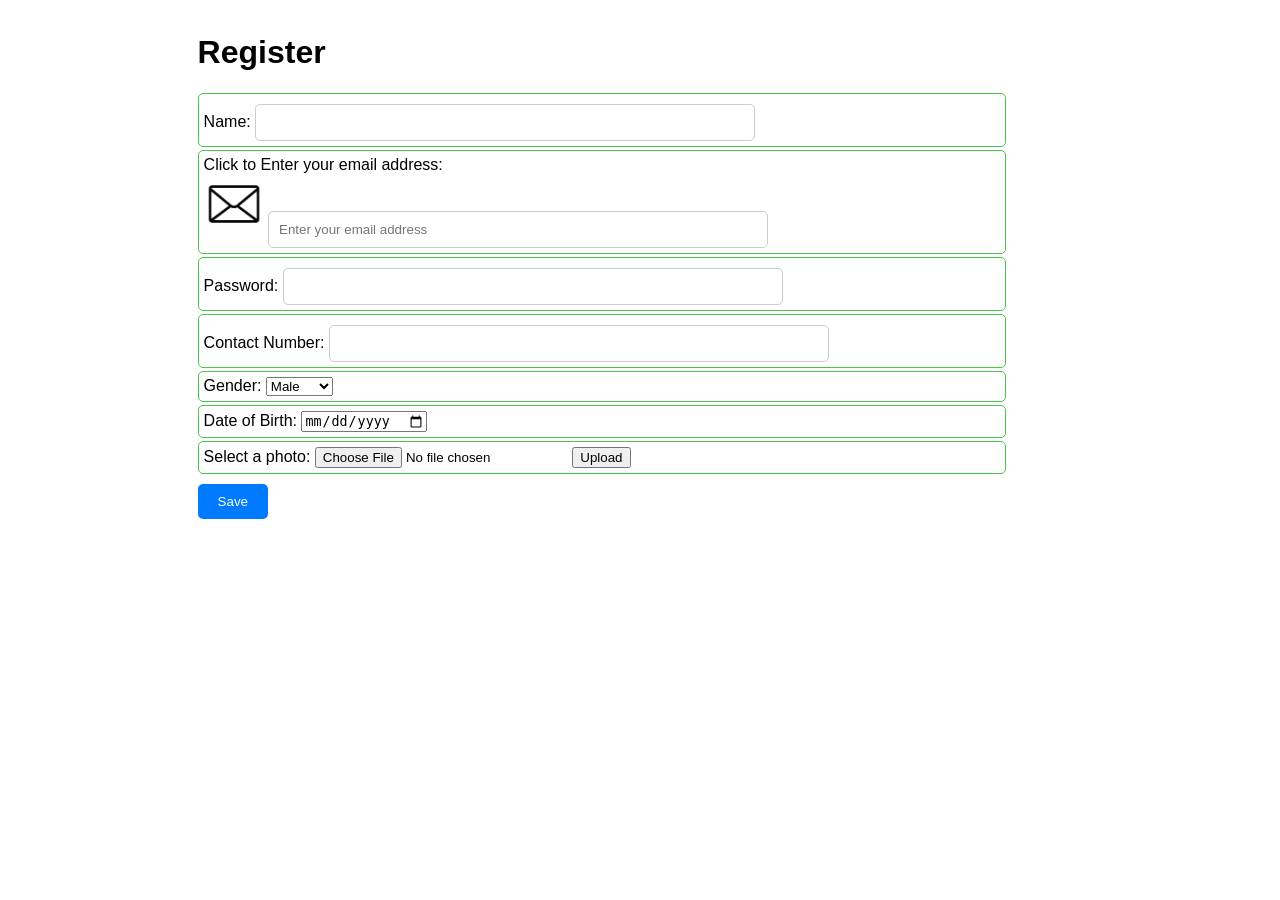
<file: Ex9/profile.html>
<!DOCTYPE html>
<html lang="en">
<head>
    <meta charset="UTF-8">
    <meta name="viewport" content="width=device-width, initial-scale=1.0">
    <title>Profile Page</title>
    <style>
       
        body {
            font-family: 'Segoe UI', Tahoma, Geneva, Verdana, sans-serif;
            overflow:visible;
        }

        .container {
            max-width: 70%;
            margin-top: 3px;
            margin: 0 auto;
            padding: 5px;
            border-radius: 5px;
            height: 100%;
            font-family: 'Segoe UI', Tahoma, Geneva, Verdana, sans-serif;
        }

        .form-group {
            /* margin-bottom: 10px; */
            width: 90%;
            padding: 5px;
            margin-top: 3px;
            height: 100%;
            border: 1px solid rgb(71, 201, 71);
            border-radius: 5px;
            cursor: pointer;
        }

        img {
            max-width: 60px;
            height: auto;
        }

        /* Style the email clickable area */
        area {
            cursor: pointer;
            background-color: #f2f2f2;
        }

        #emailInput {
            display: none; /* Initially hidden */
            width: 60%;
            padding: 5px;
            margin-top: 5px;
            border: 1px solid #ccc;
            border-radius: 5px;
        }

        input[type="text"], input[type="password"], input[type='email'] {
            width: 60%; /* Adjust the width as needed */
            padding: 10px;
            border: 1px solid #ccc;
            border-radius: 5px;
            margin-top: 5px;
        }

        input[type="tel"] {
            width: 60%; /* Adjust the width as needed */
            padding: 10px;
            border: 1px solid #ccc;
            border-radius: 5px;
            margin-top: 5px;
        }

        button[type="submit"] {
            background-color: #007bff;
            color: #fff;
            border: none;
            border-radius: 5px;
            cursor: pointer;
            padding: 10px 20px;
            margin-top: 10px;
        }

        #file-error {
            color: red;
        }

        /* Add styling for the password input */
        input[type="password"] {
            width: 60%; /* Adjust the width as needed */
            padding: 10px;
            border: 1px solid #ccc;
            border-radius: 5px;
            margin-top: 5px;
        }
    </style>
</head>
<body>
    <div class="container">
        <h1>Register</h1>
           <script>
   document.addEventListener("DOMContentLoaded", function () {
            const profileForm = document.getElementById('profile-form');

            profileForm.addEventListener("submit", function (event) {
                let flag = 1;

                // Validation functions
                function validateName() {
                    const nameInput = document.getElementById('name');
                    const nameError = document.getElementById('name-error');
                    if (nameInput.value.trim() === '') {
                        flag = 0;
                        nameError.textContent = 'Name is required';
                        event.preventDefault();

                    } else {
                        nameError.textContent = '';
                    }
                }

                function validateEmail() {
                    const emailInput = document.getElementById('emailaddress');
                    const emailError = document.getElementById('email-error');
                    const emailRegex = /^[^\s@]+@[^\s@]+\.[^\s@]+$/;
                    if (!emailRegex.test(emailInput.value) || emailInput.value.trim() === "") {
                        flag = 0;
                        emailError.textContent = 'Invalid email format';
                        event.preventDefault();

                    } else {
                        emailError.textContent = '';
                    }
                }

                function validatePassword() {
                    const passwordInput = document.getElementById('password');
                    const passwordError = document.getElementById('password-error');
                    if (passwordInput.value.length < 8 || passwordInput.value.trim() === "") {
                        flag = 0;
                        passwordError.textContent = 'Password must be at least 8 characters';
                        event.preventDefault();

                    } else {
                        passwordError.textContent = '';
                    }
                }

                function validateContact() {
                    const contactInput = document.getElementById('contact');
                    const contactError = document.getElementById('contact-error');
                    // You can add more specific contact number validation here
                    if (contactInput.value.trim() === '') {
                        flag = 0;
                        contactError.textContent = 'Contact number is required';
                        event.preventDefault();

                    } else {
                        contactError.textContent = '';
                    }
                }

                function validateGender() {
                    const genderInput = document.getElementById('gender');
                    const genderError = document.getElementById('gender-error');
                    if (genderInput.value.trim() === '') {
                        flag = 0;
                        genderError.textContent = 'Gender is required';
                        event.preventDefault();

                    } else {
                        genderError.textContent = '';
                    }
                }

                function validateDateOfBirth() {
                    const dobInput = document.getElementById('dob');
                    const dobError = document.getElementById('dob-error');
                    if (dobInput.value.trim() === '') {
                        flag = 0;
                        dobError.textContent = 'Date of Birth is required';
                        event.preventDefault();

                    } else {
                        dobError.textContent = '';
                    }
                }

                function validateFile() {
                    const fileInput = document.getElementById("photo");
                    const fileError = document.getElementById("file-error");

                    if (!fileInput.files.length) {
                        flag = 0;
                        fileError.textContent = "Please select a file to upload.";
                    } else {
                        const uploadedFile = fileInput.files[0];
                        const allowedFormats = ["image/jpeg", "image/png", "image/gif"];
                        const maxSize = 5 * 1024 * 1024; // 5MB maximum file size

                        if (!allowedFormats.includes(uploadedFile.type)) {
                            flag = 0;
                            fileError.textContent = "Invalid file format. Please upload a JPG, PNG, or GIF file.";
                        } else if (uploadedFile.size > maxSize) {
                            flag = 0;
                            fileError.textContent = "File size exceeds the maximum allowed (5MB).";
                        } else {
                            fileError.textContent = "Successfully File uploaded";
                        }
                    }
                }
                validateName();
                validateEmail();
                validatePassword();
                validateContact();
                validateGender();
                validateDateOfBirth();
                validateFile();
                if (flag === 0) {
                    event.preventDefault(); 
                } else {
                    alert("Profile updated successfully!");
                    profileForm.reset();
                }
            });
        });

        </script>
        <form id="profile-form" action="register" method="POST" >
            <div class="form-group">
                <label for="name">Name:</label>
                <input type="text" id="name" name="username" autocomplete="off"/>
            </div>
            <div class="form-group">
                <label for="emailaddress">Click to Enter your email address:</label>
                <br>
                <img src="mailbox.png" alt="Click to Enter Email" usemap="#emailMap">
                <map name="emailMap">
                    <area shape="rect" coords="2,2,127,127" alt="Click to Enter Email" onclick="showEmailInput()">
                </map>
                <input type="email" id="emailaddress" name="emailaddress" autocomplete="off" placeholder="Enter your email address" />
            </div> 
             <div class="form-group">
                <label for="password">Password:</label>
                <input type="password" id="password" name="password" autocomplete="off"/>
            </div>
            <div class="form-group">
                <label for="contact">Contact Number:</label>
                <input type="tel" id="contact" name="contactnumber" autocomplete="off"/>
            </div>
            <div class="form-group">
                <label for="gender">Gender:</label>
                <select id="gender" name="gender">
                    <option value="Male">Male</option>
                    <option value="Female">Female</option>
                    <option value="Others">Others</option>
                </select>
            </div>

            <div class="form-group">
                <label for="dob">Date of Birth:</label>
                <input type="date" id="dob" name="dob" />
            </div>

            <div class="form-group">
                <div class="file-upload-container">
                    <label for="photo">Select a photo:</label>
                    <input type="file" id="photo" name="photo" accept="image/*">
                    <span id="file-error" style="color: red;"></span>
                    <button id="upload-button" >Upload</button>
                </div>
            </div>

            <button type="submit">Save</button>
        </form>
    </div>
</body>
</html>
</file>
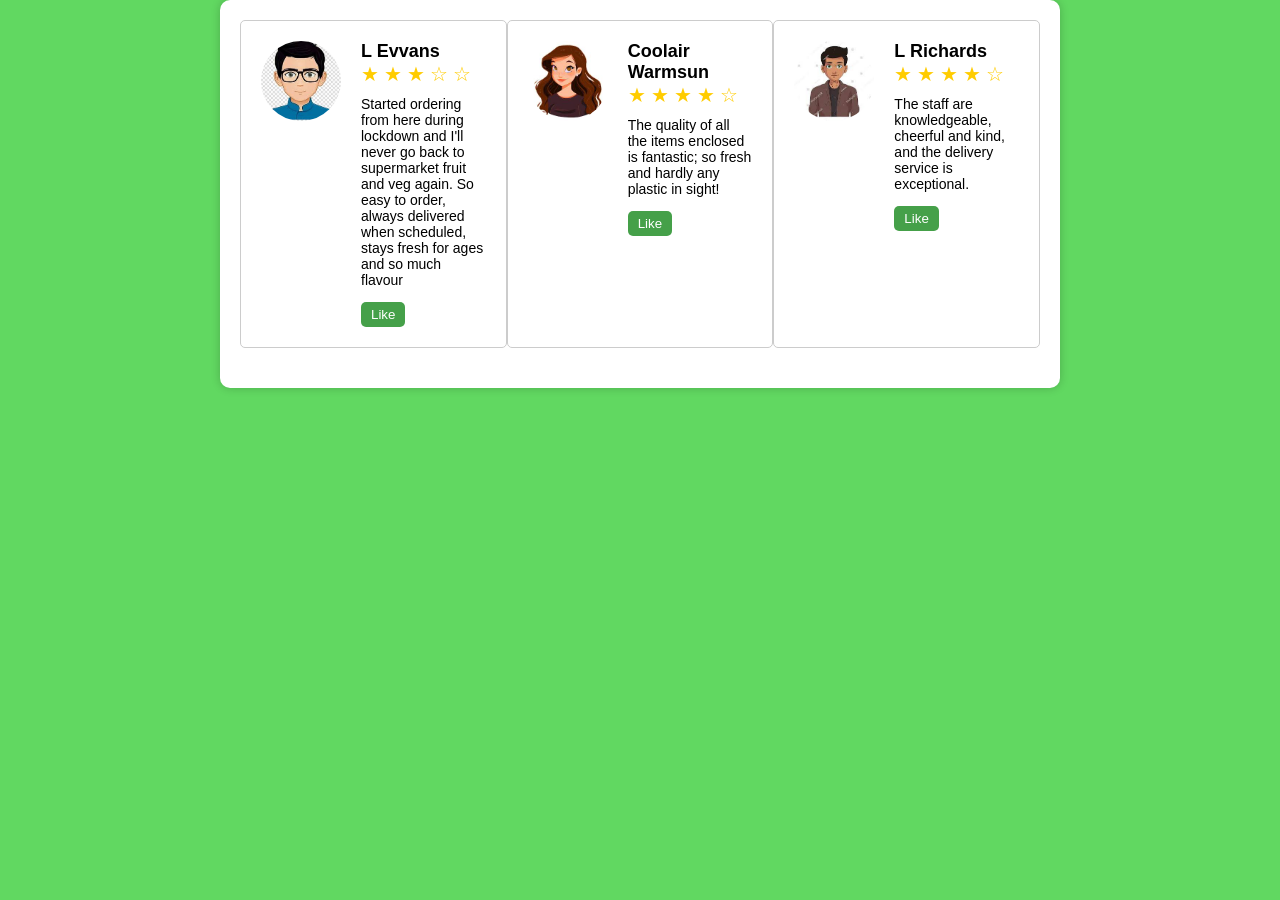
<file: Ex9/review.html>
<!DOCTYPE html>
<html lang="en">
<head>
    <meta charset="UTF-8">
    <meta name="viewport" content="width=device-width, initial-scale=1.0">
    <title>Reviews</title>
    <style>
        body {
            font-family:'Segoe UI', Tahoma, Geneva, Verdana, sans-serif;
            background-color:rgb(97, 216, 97);
            margin: 0;
            padding: 0;
        }

        .reviews-container {
            max-width: 800px;
            margin: 0 auto;
            padding: 20px;
            background-color: #fff;
            border-radius: 10px;
            box-shadow: 0 0 10px rgba(0, 0, 0, 0.2);
        }

        .review-row {
            display: flex;
            justify-content: space-between; 
        }

        .review {
            width: 48%; 
            border: 1px solid #ccc;
            border-radius: 5px;
            padding: 20px;
            margin-bottom: 20px;
            display: flex;
            align-items: flex-start; 
            transition: all 0.3s; 
        }

        .review:hover {
            transform: scale(1.1); /* Add a slight zoom effect on hover */
            box-shadow: 0 0 15px rgba(0, 0, 0, 0.3); /* Add a shadow on hover */
        }

        .review-image {
            width: 80px;
            height: 80px;
            border-radius: 50%;
            overflow: hidden;
            margin-right: 20px;
        }

        .review-image img {
            max-width: 100%;
            height: auto;
        }

        .review-content {
            flex: 1; /* Allow the content to expand */
        }

        .review h3 {
            font-size: 18px;
            margin: 0;
        }

        .review p {
            margin-top: 10px;
            font-size: 14px;
        }

        .rating {
            display: flex;
            align-items: center;
        }

        .rating span {
            color: #ffcc00; /* Yellow star color */
            font-size: 20px;
            margin-right: 5px;
        }

        .like-button {
            background-color: #45a049;
            color: #fff;
            border: none;
            border-radius: 5px;
            padding: 5px 10px;
            cursor: pointer;
            transition: background-color 0.3s, transform 0.3s; /* Add transitions for button */
        }

        .like-button:hover {
            background-color: #357b38;
            transform: scale(1.2); /* Add a slight zoom effect on hover */
        }
    </style>
</head>
<body>
    <div class="reviews-container">
        <div class="review-row">
        <div class="review">
            <div class="review-image">
                <img src="customer1.jpg" alt="Customer 1">
            </div>
            <div class="review-content">
                <h3>L Evvans</h3>
                <div class="rating">
                    <span>&#9733;</span><span>&#9733;</span><span>&#9733;</span><span>&#9734;</span><span>&#9734;</span>
                </div>
                <p>Started ordering from here during lockdown and I'll never go back to supermarket fruit and veg again. So easy to order, always delivered when scheduled, stays fresh for ages and so much flavour</p>
                <button class="like-button">Like</button>
            </div>
        </div>

        <div class="review">
            <div class="review-image">
                <img src="customer2.jpg" alt="Customer 2">
            </div>
            <div class="review-content">
                <h3>Coolair Warmsun</h3>
                <div class="rating">
                    <span>&#9733;</span><span>&#9733;</span><span>&#9733;</span><span>&#9733;</span><span>&#9734;</span>
                </div>
                <p>The quality of all the items enclosed is fantastic; so fresh and hardly any plastic in sight!</p>
                <button class="like-button">Like</button>
            </div>
        </div>
        <div class="review">
            <div class="review-image">
                <img src="customer3.jpg" alt="Customer 2">
            </div>
            <div class="review-content">
                <h3>L Richards</h3>
                <div class="rating">
                    <span>&#9733;</span><span>&#9733;</span><span>&#9733;</span><span>&#9733;</span><span>&#9734;</span>
                </div>
                <p>The staff are knowledgeable, cheerful and kind, and the delivery service is exceptional.</p>
                <button class="like-button">Like</button>
            </div>
        </div>
    </div>
   </div>
</body>
</html>
</file>
<file: Ex9/page2.css>
img{  
    height:80%; 
    width:70% ;
    position:absolute;
    /* top:0%; bottom:-100%;*/
    /* left:-100%; right:100%;  */
    margin:auto;
    border: 4px solid green;
    left:15%;
    padding: 3px;
    display:inline-block;
}
</file>
